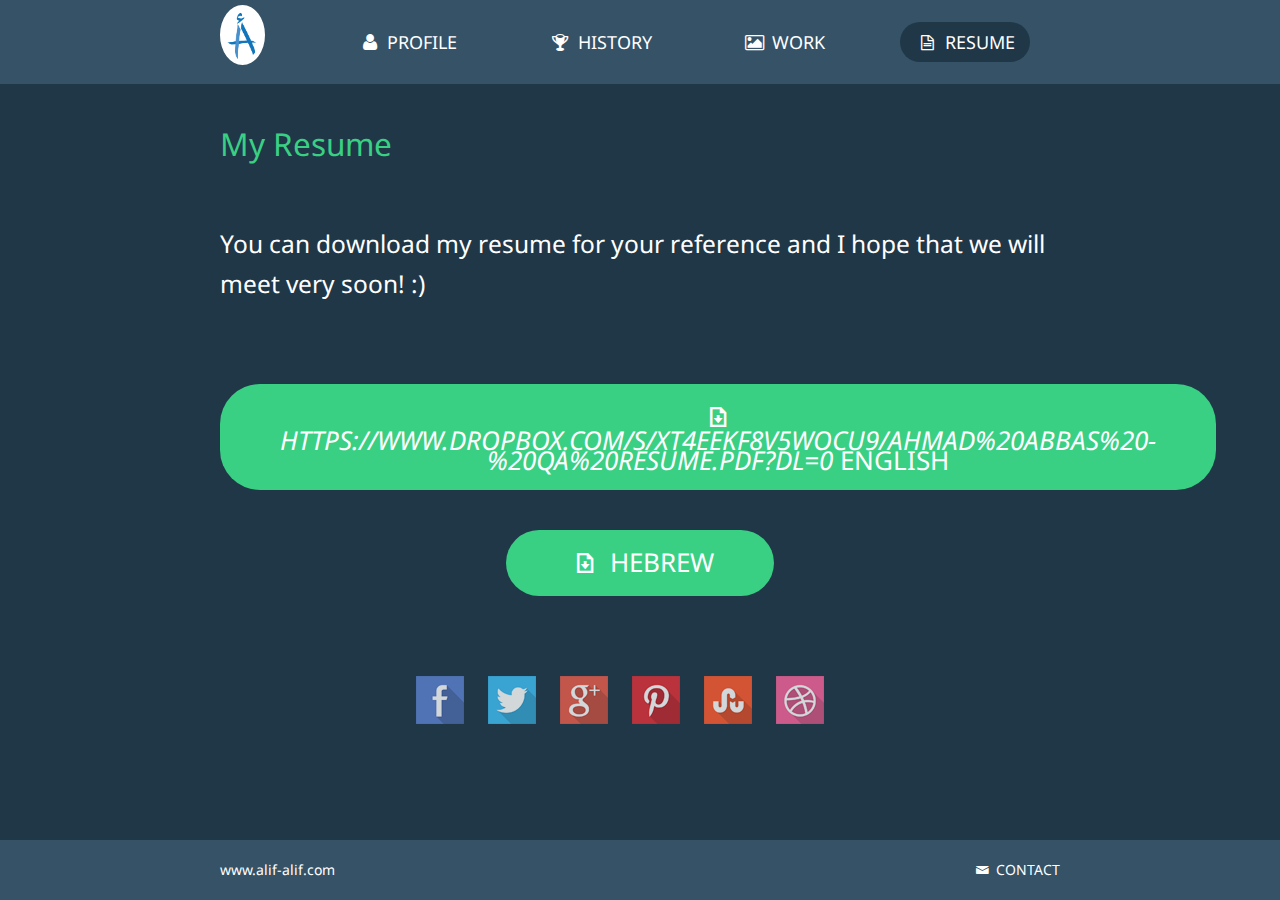
<file: resume.html>
<!DOCTYPE html>
<html lang="en">
<head>
<title>Mini Portfolio | Resume</title>
<meta charset="utf-8">
<meta name="viewport" content="width=device-width, initial-scale=1.0">
<link href="css/bootstrap.css" rel="stylesheet">
<link href="css/style.css" rel="stylesheet">
<link href="font/css/fontello.css" rel="stylesheet">
<link href='http://fonts.googleapis.com/css?family=Droid+Sans:400,700' rel='stylesheet' type='text/css'>
</head>
<body>
<div class="navbar">
  <div class="navbar-inner">
    <div class="container"> <a class="btn btn-navbar" data-toggle="collapse" data-target=".nav-collapse"> <span class="icon-bar"></span> <span class="icon-bar"></span> <span class="icon-bar"></span> </a> <a class="brand" href="index.html"><img src="img/user.png" style="background:white; height: 50px;" alt=""></a>
      <ul class="nav nav-collapse pull-right">
        <li><a href="index.html"><i class="icon-user"></i> Profile</a></li>
        <li><a href="skills.html"><i class="icon-trophy"></i> History</a></li>
        <li><a href="work.html"><i class="icon-picture"></i> Work</a></li>
        <li><a href="resume.html" class="active"><i class="icon-doc-text"></i> Resume</a></li>
      </ul>
      <div class="nav-collapse collapse"></div>
    </div>
  </div>
</div>
<div class="container resume">
  <h2>My Resume</h2>
  <h3>You can download my resume for your reference and I hope that we will meet very soon! :)</h3>
   <div class="btn-center"> <a href="" class="hire-me"><i class="icon-download">https://www.dropbox.com/s/xt4eekf8v5wocu9/Ahmad%20Abbas%20-%20QA%20resume.pdf?dl=0</i> English</a></div>
  <div class="btn-center"> <a href="https://www.dropbox.com/s/s4bkbxcl4evkt69/%D7%90%D7%97%D7%9E%D7%93%20%D7%A2%D7%91%D7%90%D7%A1%20-%20%D7%A7%D7%95%D7%A8%D7%95%D7%AA%20%D7%97%D7%99%D7%99%D7%9D.pdf?dl=0" class="hire-me"><i class="icon-download"></i> Hebrew</a></div>
</div>
<div class="row social">
  <ul class="social-icons">
    <li><a href="#"><img src="img/fb.png" alt=""></a></li>
    <li><a href="#"><img src="img/tw.png" alt=""></a></li>
    <li><a href="#"><img src="img/go.png" alt=""></a></li>
    <li><a href="#"><img src="img/pin.png" alt=""></a></li>
    <li><a href="#"><img src="img/st.png" alt=""></a></li>
    <li><a href="#"><img src="img/dr.png" alt=""></a></li>
  </ul>
</div>
<div class="footer">
  <div class="container">
    <p class="pull-left"><a href="http://alif-alif.co">www.alif-alif.com</a></p>
    <p class="pull-right"><a href="#myModal" role="button" data-toggle="modal"> <i class="icon-mail"></i> CONTACT</a></p>
  </div>
</div>
<div id="myModal" class="modal hide fade" tabindex="-1" role="dialog" aria-labelledby="myModalLabel" aria-hidden="true">
  <div class="modal-header">
    <button type="button" class="close" data-dismiss="modal" aria-hidden="true">×</button>
    <h3 id="myModalLabel"><i class="icon-mail"></i> Contact Me</h3>
  </div>
  <div class="modal-body">
    <form action="#">
      <input type="text" placeholder="Yopur Name">
      <input type="text" placeholder="Your Email">
      <input type="text" placeholder="Website (Optional)">
      <textarea rows="3" style="width:80%"></textarea>
      <br>
      <button type="submit" class="btn btn-large"><i class="icon-paper-plane"></i> SUBMIT</button>
    </form>
  </div>
</div>
<script src="js/jquery-1.10.1.min.js"></script>
<script src="js/bootstrap.min.js"></script>
<script>
$('#myModal').modal('hidden')
</script>
</body>
</html>
</file>
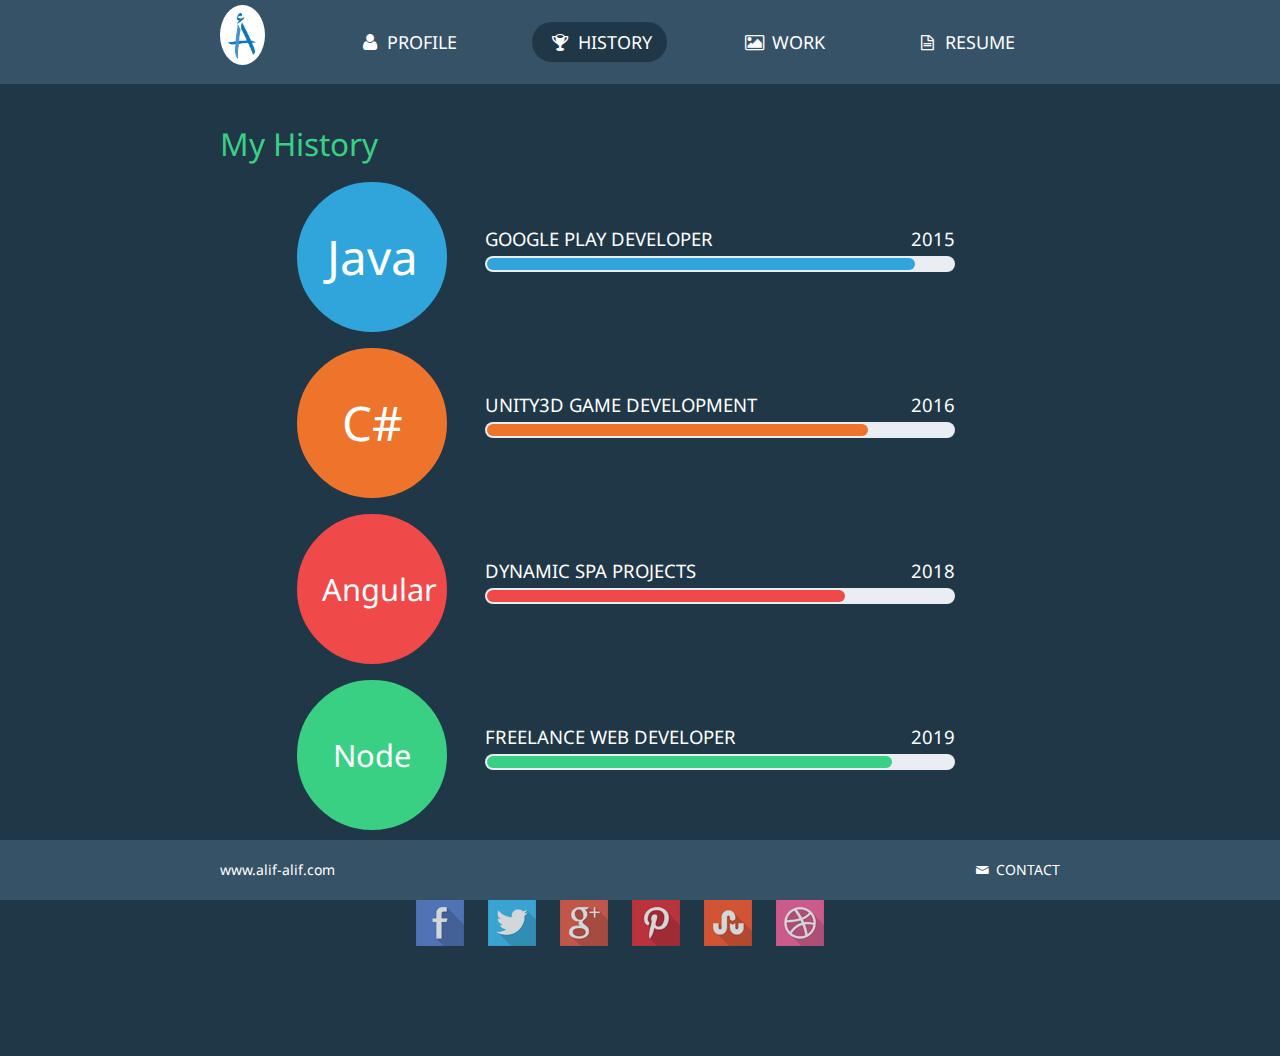
<file: skills.html>
<!DOCTYPE html>
<html lang="en">
<head>
<title>Ahmad Abbas | History</title>
<meta charset="utf-8">
<meta name="viewport" content="width=device-width, initial-scale=1.0">
<link href="css/bootstrap.css" rel="stylesheet">
<link href="css/style.css" rel="stylesheet">
<link href="font/css/fontello.css" rel="stylesheet">
<link href='http://fonts.googleapis.com/css?family=Droid+Sans:400,700' rel='stylesheet' type='text/css'>
</head>
<body>
<div class="navbar">
  <div class="navbar-inner">
    <div class="container"> <a class="btn btn-navbar" data-toggle="collapse" data-target=".nav-collapse"> <span class="icon-bar"></span> <span class="icon-bar"></span> <span class="icon-bar"></span> </a> <a class="brand" href="index.html"><img src="img/user.png" style="background:white; height: 50px;" alt=""></a>
      <ul class="nav nav-collapse pull-right">
        <li><a href="index.html"><i class="icon-user"></i> Profile</a></li>
        <li><a href="skills.html" class="active"><i class="icon-trophy"></i> History</a></li>
        <li><a href="work.html"><i class="icon-picture"></i> Work</a></li>
        <li><a href="resume.html"><i class="icon-doc-text"></i> Resume</a></li>
      </ul>
      <div class="nav-collapse collapse"></div>
    </div>
  </div>
</div>
<div class="container skills">
  <h2>My History</h2>
  <div class="row">
    <div class="span3">
      <div class="ps">
        <h3>Java</h3>
      </div>
    </div>
    <div class="span5">
      <h3>Google Play Developer <span>2015</span></h3>
      <div class="expand-bg"> <span class="expand ps2"> &nbsp; </span> </div>
    </div>
  </div>
  <div class="row">
    <div class="span3">
      <div class="ai">
        <h3>C#</h3>
      </div>
    </div>
    <div class="span5">
      <h3>Unity3D Game Development <span>2016</span></h3>
      <div class="expand-bg"> <span class="expand ai2"> &nbsp; </span> </div>
    </div>
  </div>
  <div class="row">
    <div class="span3">
      <div class="html">
        <h3>Angular</h3>
      </div>
    </div>
    <div class="span5">
      <h3>Dynamic SPA Projects <span>2018</span></h3>
      <div class="expand-bg"> <span class="expand html2"> &nbsp; </span> </div>
    </div>
  </div>
  <div class="row">
    <div class="span3">
      <div class="css">
        <h3>Node</h3>
      </div>
    </div>
    <div class="span5">
      <h3>Freelance Web Developer <span>2019</span></h3>
      <div class="expand-bg"> <span class="expand css2"> &nbsp; </span> </div>
    </div>
  </div>
</div>
<div class="row social">
  <ul class="social-icons">
    <li><a href="#"><img src="img/fb.png" alt=""></a></li>
    <li><a href="#"><img src="img/tw.png" alt=""></a></li>
    <li><a href="#"><img src="img/go.png" alt=""></a></li>
    <li><a href="#"><img src="img/pin.png" alt=""></a></li>
    <li><a href="#"><img src="img/st.png" alt=""></a></li>
    <li><a href="#"><img src="img/dr.png" alt=""></a></li>
  </ul>
</div>
<div class="footer">
  <div class="container">
    <p class="pull-left"><a href="http://alif-alif.co">www.alif-alif.com</a></p>
    <p class="pull-right"><a href="#myModal" role="button" data-toggle="modal"> <i class="icon-mail"></i> CONTACT</a></p>
  </div>
</div>
<div id="myModal" class="modal hide fade" tabindex="-1" role="dialog" aria-labelledby="myModalLabel" aria-hidden="true">
  <div class="modal-header">
    <button type="button" class="close" data-dismiss="modal" aria-hidden="true">×</button>
    <h3 id="myModalLabel"><i class="icon-mail"></i> Contact Me</h3>
  </div>
  <div class="modal-body">
    <form action="#">
      <input type="text" placeholder="Yopur Name">
      <input type="text" placeholder="Your Email">
      <input type="text" placeholder="Website (Optional)">
      <textarea rows="3" style="width:80%"></textarea>
      <br>
      <button type="submit" class="btn btn-large"><i class="icon-paper-plane"></i> SUBMIT</button>
    </form>
  </div>
</div>
<script src="js/jquery-1.10.1.min.js"></script>
<script src="js/bootstrap.min.js"></script>
<script>
$('#myModal').modal('hidden')
</script>
</body>
</html>
</file>
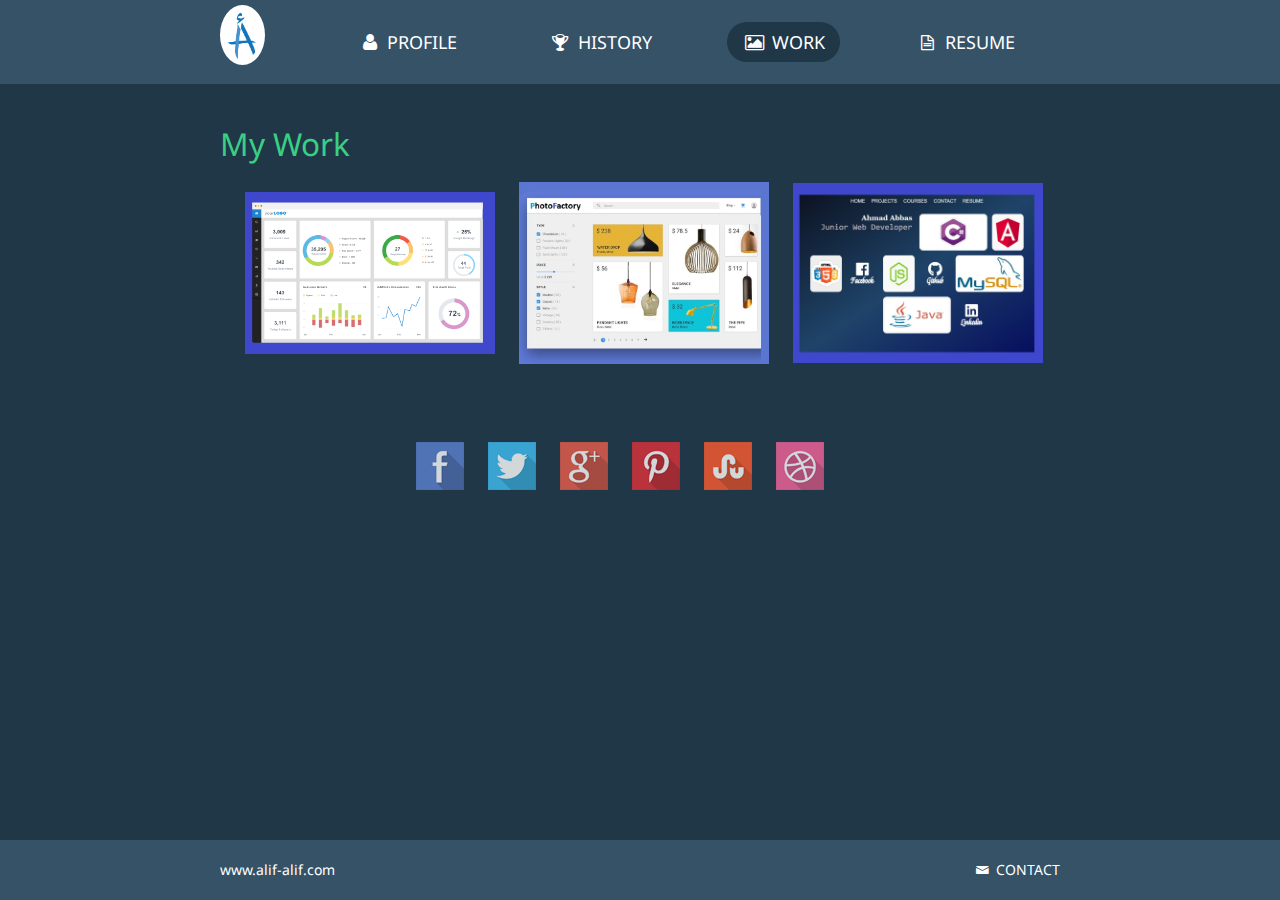
<file: work.html>
<!DOCTYPE html>
<html lang="en">
<head>
<title>Ahmad Abbas | Work</title>
<meta charset="utf-8">
<meta name="viewport" content="width=device-width, initial-scale=1.0">
<link href="css/bootstrap.css" rel="stylesheet">
<link href="css/style.css" rel="stylesheet">
<link href="font/css/fontello.css" rel="stylesheet">
<link href='http://fonts.googleapis.com/css?family=Droid+Sans:400,700' rel='stylesheet' type='text/css'>
<link rel="stylesheet" type="text/css" href="css/jquery.fancybox.css" media="screen">
</head>
<body>
<div class="navbar">
  <div class="navbar-inner">
    <div class="container"> <a class="btn btn-navbar" data-toggle="collapse" data-target=".nav-collapse"> <span class="icon-bar"></span> <span class="icon-bar"></span> <span class="icon-bar"></span> </a> <a class="brand" href="index.html"><img src="img/user.png" style="background:white; height: 50px;" alt=""></a>
      <ul class="nav nav-collapse pull-right">
        <li><a href="index.html"><i class="icon-user"></i> Profile</a></li>
        <li><a href="skills.html"><i class="icon-trophy"></i> History</a></li>
        <li><a href="work.html" class="active"><i class="icon-picture"></i> Work</a></li>
        <li><a href="resume.html"><i class="icon-doc-text"></i> Resume</a></li>
      </ul>
      <div class="nav-collapse collapse"></div>
    </div>
  </div>
</div>
<div class="container work">
  <h2>My Work</h2>
  <ul class="work-images">
    <li>
      <div><a class="fancybox-thumb" rel="fancybox-thumb" href="img/1.png" title="Image 01"><img src="img/1.png" style="max-width: 250px;"></a></div>
    </li>
    <li>
      <div><a class="fancybox-thumb" rel="fancybox-thumb" href="img/2.jpg"><img src="img/2.jpg"  style="max-width: 250px;"></a></div>
    </li>
    <li>
      <div><a class="fancybox-thumb" rel="fancybox-thumb" href="img/3.jpg"><img src="img/3.jpg"  style="max-width: 250px;"></a></div>
    </li>
  </ul>
</div>
<div class="row social">
  <ul class="social-icons">
    <li><a href="#"><img src="img/fb.png" alt=""></a></li>
    <li><a href="#"><img src="img/tw.png" alt=""></a></li>
    <li><a href="#"><img src="img/go.png" alt=""></a></li>
    <li><a href="#"><img src="img/pin.png" alt=""></a></li>
    <li><a href="#"><img src="img/st.png" alt=""></a></li>
    <li><a href="#"><img src="img/dr.png" alt=""></a></li>
  </ul>
</div>
<div class="footer">
  <div class="container">
    <p class="pull-left"><a href="http://alif-alif.co">www.alif-alif.com</a></p>
    <p class="pull-right"><a href="#myModal" role="button" data-toggle="modal"> <i class="icon-mail"></i> CONTACT</a></p>
  </div>
</div>
<div id="myModal" class="modal hide fade" tabindex="-1" role="dialog" aria-labelledby="myModalLabel" aria-hidden="true">
  <div class="modal-header">
    <button type="button" class="close" data-dismiss="modal" aria-hidden="true">×</button>
    <h3 id="myModalLabel"><i class="icon-mail"></i> Contact Me</h3>
  </div>
  <div class="modal-body">
    <form action="#">
      <input type="text" placeholder="Yopur Name">
      <input type="text" placeholder="Your Email">
      <input type="text" placeholder="Website (Optional)">
      <textarea rows="3" style="width:80%"></textarea>
      <br>
      <button type="submit" class="btn btn-large"><i class="icon-paper-plane"></i> SUBMIT</button>
    </form>
  </div>
</div>
<script src="js/jquery-1.10.1.min.js"></script>
<script src="js/bootstrap.min.js"></script>
<script>
$('#myModal').modal('hidden')
</script>
<script src="js/jquery.fancybox.js?v=2.1.5"></script>
<script>
$(document).ready(function () {
    $(".fancybox-thumb").fancybox({
        helpers: {
            title: {
                type: 'inside'
            },
            overlay: {
                css: {
                    'background': 'rgba(1,1,1,0.65)'
                }
            }
        }
    });
});
</script>
</body>
</html>
</file>
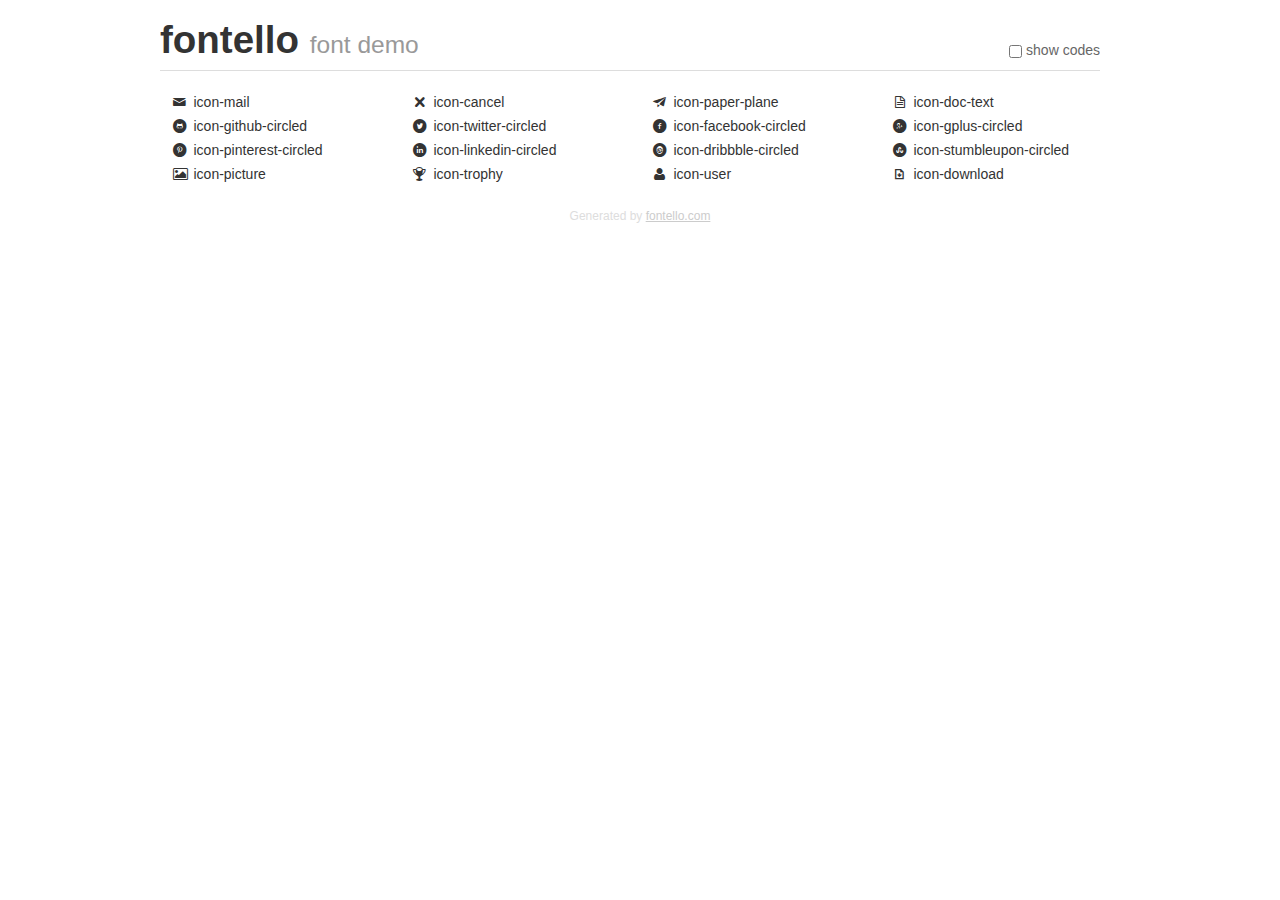
<file: font/demo.html>
<!DOCTYPE html>
<html>
  <head><!--[if lt IE 9]>
    <script src="http://html5shim.googlecode.com/svn/trunk/html5.js"></script><![endif]-->
    <meta charset="UTF-8"><style type="text/css">/*
 * Bootstrap v2.2.1
 *
 * Copyright 2012 Twitter, Inc
 * Licensed under the Apache License v2.0
 * http://www.apache.org/licenses/LICENSE-2.0
 *
 * Designed and built with all the love in the world @twitter by @mdo and @fat.
 */
.clearfix {
  *zoom: 1;
}
.clearfix:before,
.clearfix:after {
  display: table;
  content: "";
  line-height: 0;
}
.clearfix:after {
  clear: both;
}
html {
  font-size: 100%;
  -webkit-text-size-adjust: 100%;
  -ms-text-size-adjust: 100%;
}
a:focus {
  outline: thin dotted #333;
  outline: 5px auto -webkit-focus-ring-color;
  outline-offset: -2px;
}
a:hover,
a:active {
  outline: 0;
}
button,
input,
select,
textarea {
  margin: 0;
  font-size: 100%;
  vertical-align: middle;
}
button,
input {
  *overflow: visible;
  line-height: normal;
}
button::-moz-focus-inner,
input::-moz-focus-inner {
  padding: 0;
  border: 0;
}
body {
  margin: 0;
  font-family: "Helvetica Neue", Helvetica, Arial, sans-serif;
  font-size: 14px;
  line-height: 20px;
  color: #333;
  background-color: #fff;
}
a {
  color: #08c;
  text-decoration: none;
}
a:hover {
  color: #005580;
  text-decoration: underline;
}
.row {
  margin-left: -20px;
  *zoom: 1;
}
.row:before,
.row:after {
  display: table;
  content: "";
  line-height: 0;
}
.row:after {
  clear: both;
}
[class*="span"] {
  float: left;
  min-height: 1px;
  margin-left: 20px;
}
.container,
.navbar-static-top .container,
.navbar-fixed-top .container,
.navbar-fixed-bottom .container {
  width: 940px;
}
.span12 {
  width: 940px;
}
.span11 {
  width: 860px;
}
.span10 {
  width: 780px;
}
.span9 {
  width: 700px;
}
.span8 {
  width: 620px;
}
.span7 {
  width: 540px;
}
.span6 {
  width: 460px;
}
.span5 {
  width: 380px;
}
.span4 {
  width: 300px;
}
.span3 {
  width: 220px;
}
.span2 {
  width: 140px;
}
.span1 {
  width: 60px;
}
[class*="span"].pull-right,
.row-fluid [class*="span"].pull-right {
  float: right;
}
.container {
  margin-right: auto;
  margin-left: auto;
  *zoom: 1;
}
.container:before,
.container:after {
  display: table;
  content: "";
  line-height: 0;
}
.container:after {
  clear: both;
}
p {
  margin: 0 0 10px;
}
.lead {
  margin-bottom: 20px;
  font-size: 21px;
  font-weight: 200;
  line-height: 30px;
}
small {
  font-size: 85%;
}
h1 {
  margin: 10px 0;
  font-family: inherit;
  font-weight: bold;
  line-height: 20px;
  color: inherit;
  text-rendering: optimizelegibility;
}
h1 small {
  font-weight: normal;
  line-height: 1;
  color: #999;
}
h1 {
  line-height: 40px;
}
h1 {
  font-size: 38.5px;
}
h1 small {
  font-size: 24.5px;
}
body {
  margin-top: 90px;
}
.header {
  position: fixed;
  top: 0;
  left: 50%;
  margin-left: -480px;
  background-color: #fff;
  border-bottom: 1px solid #ddd;
  padding-top: 10px;
  z-index: 10;
}
.footer {
  color: #ddd;
  font-size: 12px;
  text-align: center;
  margin-top: 20px;
}
.footer a {
  color: #ccc;
  text-decoration: underline;
}
.the-icons {
  font-size: 14px;
  line-height: 24px;
}
.switch {
  position: absolute;
  right: 0;
  bottom: 10px;
  color: #666;
}
.switch input {
  margin-right: 0.3em;
}
.codesOn .i-name {
  display: none;
}
.codesOn .i-code {
  display: inline;
}
.i-code {
  display: none;
}
</style>
    <link rel="stylesheet" href="css/fontello.css">
    <link rel="stylesheet" href="css/animation.css"><!--[if IE 7]>
    <link rel="stylesheet" href="css/fontello-ie7.css"><![endif]-->
    <script>
      function toggleCodes(on) {
        var obj = document.getElementById('icons');
        
        if (on) {
          obj.className += ' codesOn';
        } else {
          obj.className = obj.className.replace(' codesOn', '');
        }
      }
      
    </script>
  </head>
  <body>
    <div class="container header">
      <h1>
        fontello
         <small>font demo</small>
      </h1>
      <label class="switch">
        <input type="checkbox" onclick="toggleCodes(this.checked)">show codes
      </label>
    </div>
    <div id="icons" class="container">
      <div class="row">
        <div title="Code: 0xe806" class="the-icons span3"><i class="icon-mail"></i> <span class="i-name">icon-mail</span><span class="i-code">0xe806</span></div>
        <div title="Code: 0xe80f" class="the-icons span3"><i class="icon-cancel"></i> <span class="i-name">icon-cancel</span><span class="i-code">0xe80f</span></div>
        <div title="Code: 0xe804" class="the-icons span3"><i class="icon-paper-plane"></i> <span class="i-name">icon-paper-plane</span><span class="i-code">0xe804</span></div>
        <div title="Code: 0xe803" class="the-icons span3"><i class="icon-doc-text"></i> <span class="i-name">icon-doc-text</span><span class="i-code">0xe803</span></div>
      </div>
      <div class="row">
        <div title="Code: 0xe80e" class="the-icons span3"><i class="icon-github-circled"></i> <span class="i-name">icon-github-circled</span><span class="i-code">0xe80e</span></div>
        <div title="Code: 0xe808" class="the-icons span3"><i class="icon-twitter-circled"></i> <span class="i-name">icon-twitter-circled</span><span class="i-code">0xe808</span></div>
        <div title="Code: 0xe807" class="the-icons span3"><i class="icon-facebook-circled"></i> <span class="i-name">icon-facebook-circled</span><span class="i-code">0xe807</span></div>
        <div title="Code: 0xe809" class="the-icons span3"><i class="icon-gplus-circled"></i> <span class="i-name">icon-gplus-circled</span><span class="i-code">0xe809</span></div>
      </div>
      <div class="row">
        <div title="Code: 0xe80a" class="the-icons span3"><i class="icon-pinterest-circled"></i> <span class="i-name">icon-pinterest-circled</span><span class="i-code">0xe80a</span></div>
        <div title="Code: 0xe80b" class="the-icons span3"><i class="icon-linkedin-circled"></i> <span class="i-name">icon-linkedin-circled</span><span class="i-code">0xe80b</span></div>
        <div title="Code: 0xe80c" class="the-icons span3"><i class="icon-dribbble-circled"></i> <span class="i-name">icon-dribbble-circled</span><span class="i-code">0xe80c</span></div>
        <div title="Code: 0xe80d" class="the-icons span3"><i class="icon-stumbleupon-circled"></i> <span class="i-name">icon-stumbleupon-circled</span><span class="i-code">0xe80d</span></div>
      </div>
      <div class="row">
        <div title="Code: 0xe802" class="the-icons span3"><i class="icon-picture"></i> <span class="i-name">icon-picture</span><span class="i-code">0xe802</span></div>
        <div title="Code: 0xe801" class="the-icons span3"><i class="icon-trophy"></i> <span class="i-name">icon-trophy</span><span class="i-code">0xe801</span></div>
        <div title="Code: 0xe800" class="the-icons span3"><i class="icon-user"></i> <span class="i-name">icon-user</span><span class="i-code">0xe800</span></div>
        <div title="Code: 0xe805" class="the-icons span3"><i class="icon-download"></i> <span class="i-name">icon-download</span><span class="i-code">0xe805</span></div>
      </div>
    </div>
    <div class="container footer">Generated by <a href="http://fontello.com">fontello.com</a></div>
  </body>
</html>
</file>
<file: font/css/fontello.css>
@font-face {
  font-family: 'fontello';
  src: url('../font/fontello.eot?87773380');
  src: url('../font/fontello.eot?87773380#iefix') format('embedded-opentype'),
       url('../font/fontello.woff?87773380') format('woff'),
       url('../font/fontello.ttf?87773380') format('truetype'),
       url('../font/fontello.svg?87773380#fontello') format('svg');
  font-weight: normal;
  font-style: normal;
}
/* Chrome hack: SVG is rendered more smooth in Windozze. 100% magic, uncomment if you need it. */
/* Note, that will break hinting! In other OS-es font will be not as sharp as it could be */
/*
@media screen and (-webkit-min-device-pixel-ratio:0) {
  @font-face {
    font-family: 'fontello';
    src: url('../font/fontello.svg?87773380#fontello') format('svg');
  }
}
*/
 
 [class^="icon-"]:before, [class*=" icon-"]:before {
  font-family: "fontello";
  font-style: normal;
  font-weight: normal;
  speak: none;
 
  display: inline-block;
  text-decoration: inherit;
  width: 1em;
  margin-right: .2em;
  text-align: center;
  /* opacity: .8; */
 
  /* For safety - reset parent styles, that can break glyph codes*/
  font-variant: normal;
  text-transform: none;
     
  /* fix buttons height, for twitter bootstrap */
  line-height: 1em;
 
  /* Animation center compensation - margins should be symmetric */
  /* remove if not needed */
  margin-left: .2em;
 
  /* you can be more comfortable with increased icons size */
  /* font-size: 120%; */
 
  /* Uncomment for 3D effect */
  /* text-shadow: 1px 1px 1px rgba(127, 127, 127, 0.3); */
}
 
.icon-mail:before { content: '\e806'; } /* '' */
.icon-cancel:before { content: '\e80f'; } /* '' */
.icon-paper-plane:before { content: '\e804'; } /* '' */
.icon-doc-text:before { content: '\e803'; } /* '' */
.icon-github-circled:before { content: '\e80e'; } /* '' */
.icon-twitter-circled:before { content: '\e808'; } /* '' */
.icon-facebook-circled:before { content: '\e807'; } /* '' */
.icon-gplus-circled:before { content: '\e809'; } /* '' */
.icon-pinterest-circled:before { content: '\e80a'; } /* '' */
.icon-linkedin-circled:before { content: '\e80b'; } /* '' */
.icon-dribbble-circled:before { content: '\e80c'; } /* '' */
.icon-stumbleupon-circled:before { content: '\e80d'; } /* '' */
.icon-picture:before { content: '\e802'; } /* '' */
.icon-trophy:before { content: '\e801'; } /* '' */
.icon-user:before { content: '\e800'; } /* '' */
.icon-download:before { content: '\e805'; } /* '' */
</file>
<file: font/css/fontello-ie7.css>
[class^="icon-"], [class*=" icon-"] {
  font-family: 'fontello';
  font-style: normal;
  font-weight: normal;
 
  /* fix buttons height */
  line-height: 1em;
 
  /* you can be more comfortable with increased icons size */
  /* font-size: 120%; */
}
 
.icon-mail { *zoom: expression( this.runtimeStyle['zoom'] = '1', this.innerHTML = '&#xe806;&nbsp;'); }
.icon-cancel { *zoom: expression( this.runtimeStyle['zoom'] = '1', this.innerHTML = '&#xe80f;&nbsp;'); }
.icon-paper-plane { *zoom: expression( this.runtimeStyle['zoom'] = '1', this.innerHTML = '&#xe804;&nbsp;'); }
.icon-doc-text { *zoom: expression( this.runtimeStyle['zoom'] = '1', this.innerHTML = '&#xe803;&nbsp;'); }
.icon-github-circled { *zoom: expression( this.runtimeStyle['zoom'] = '1', this.innerHTML = '&#xe80e;&nbsp;'); }
.icon-twitter-circled { *zoom: expression( this.runtimeStyle['zoom'] = '1', this.innerHTML = '&#xe808;&nbsp;'); }
.icon-facebook-circled { *zoom: expression( this.runtimeStyle['zoom'] = '1', this.innerHTML = '&#xe807;&nbsp;'); }
.icon-gplus-circled { *zoom: expression( this.runtimeStyle['zoom'] = '1', this.innerHTML = '&#xe809;&nbsp;'); }
.icon-pinterest-circled { *zoom: expression( this.runtimeStyle['zoom'] = '1', this.innerHTML = '&#xe80a;&nbsp;'); }
.icon-linkedin-circled { *zoom: expression( this.runtimeStyle['zoom'] = '1', this.innerHTML = '&#xe80b;&nbsp;'); }
.icon-dribbble-circled { *zoom: expression( this.runtimeStyle['zoom'] = '1', this.innerHTML = '&#xe80c;&nbsp;'); }
.icon-stumbleupon-circled { *zoom: expression( this.runtimeStyle['zoom'] = '1', this.innerHTML = '&#xe80d;&nbsp;'); }
.icon-picture { *zoom: expression( this.runtimeStyle['zoom'] = '1', this.innerHTML = '&#xe802;&nbsp;'); }
.icon-trophy { *zoom: expression( this.runtimeStyle['zoom'] = '1', this.innerHTML = '&#xe801;&nbsp;'); }
.icon-user { *zoom: expression( this.runtimeStyle['zoom'] = '1', this.innerHTML = '&#xe800;&nbsp;'); }
.icon-download { *zoom: expression( this.runtimeStyle['zoom'] = '1', this.innerHTML = '&#xe805;&nbsp;'); }
</file>
<file: css/style.css>
/*This stylesheet contains some custom class rather than Bootstrap*/
		
a.brand img {
	border-radius:50%;
	border:5px solid #fff;
}
.profile, .skills, .work, .resume {
	padding:30px 0;
}
.profile h2, .skills h2, .work h2, .resume h2 {
	font-weight:normal;
	color: #39D084;
}
/***** Profile *****/
	.profile h1 {
	color:#39d084;
	font-weight: normal;
}
.profile h3 {
	color:#fff;
	font-weight: normal;
}
.profile p {
	color:#fff;
	font-size:18px;
	line-height: 35px;
	margin-top: 30px;
}
.profile .container .span5 {
	padding:40px 0;
}
a.hire-me {
	display: inline-block;
 *display: inline;
	padding:20px 60px;
	background:#39d084;
	color:#fff;
	text-transform:uppercase;
	font-size:26px;
	margin:20px 0;
	-webkit-border-radius: 40px;
	-moz-border-radius: 40px;
	border-radius: 40px;
}
a.hire-me:hover {
	text-decoration:none;
	background:#11d170;
}
.social {
	text-align:center;
	padding-bottom:80px;
}
ul.social-icons {
	margin:20px 0;
}
ul.social-icons li {
	list-style:none;
	display:inline-block;
	margin:10px;
}
ul.social-icons li:first-child {
	margin-left:0;
}
ul.social-icons li a {
	opacity:0.8;
}
ul.social-icons li a:hover {
	opacity:1;
}
/***** Skills *****/
.skills .span3 {
	width:235px;
	overflow: hidden;
}
.skills .span5 {
	text-align:left;
	padding:47px 0;
}
.skills .ps, .skills .ai, .skills .html, .skills .css {
	padding:25px;
	width:100px;
	height:100px;
	-webkit-border-radius: 50%;
	-moz-border-radius: 50%;
	border-radius: 50%;
	text-align:center;
	border:8px solid #203748;
	float:right;
	-webkit-transition: all 0.2s linear;
	-moz-transition: all 0.2s linear;
	-o-transition: all 0.2s linear;
	transition: all 0.2s linear;
}
.skills .ps {
	background:#30a5dc;
}
.skills .ai {
	background:#ee742b;
}
.skills .html {
	background:#f04949;
}
.skills .css {
	background:#39d084;
}
.skills .ps:hover, .skills .ai:hover, .skills .html:hover, .skills .css:hover {
	border:8px solid #fff;
}
.skills .ps h3, .skills .ai h3, .skills .html h3, .skills .css h3 {
	color:#fff;
	font-size: 3.4em;
	font-weight: normal;
	line-height: 80px;
}
.skills .html h3, .skills .css h3 {
	font-size: 2.2em;
}
.expand-bg {
	background: none repeat scroll 0 0 #EAEDF2;
	border-radius:16px;
	height: 16px;
	margin-bottom: 15px;
	position: relative;
	padding: 0 2px;
}
.expand {
	border-radius: 10px;
	height: 4px;
	margin: 2px 0;
	padding: 4px 0 4px 5px;
	position: absolute;
}
.skills .span5 h3 {
	font-size: 18.5px;
	line-height: 15px;
	font-weight:normal;
	text-transform:uppercase;
}
.skills .span5 h3 span {
	float:right;
}
.ps2 {
	width:90%;
	background:#30a5dc;
	-moz-animation:html5 2s ease-out;
	-webkit-animation:html5 2s ease-out;
}
.ai2 {
	width:80%;
	background:#ee742b;
	-moz-animation:css3 2s ease-out;
	-webkit-animation:css3 2s ease-out;
}
.html2 {
	width:75%;
	background:#f04949;
	-moz-animation:jquery 2s ease-out;
	-webkit-animation:jquery 2s ease-out;
}
.css2 {
	width:85%;
	background:#39d084;
	-moz-animation:photoshop 2s ease-out;
	-webkit-animation:photoshop 2s ease-out;
}
 @-moz-keyframes ps2 {
0% {
width:0px;
}
100% {
width:90%;
}
}
@-moz-keyframes ai2 {
0% {
width:0px;
}
100% {
width:80%;
}
}
@-moz-keyframes html2 {
0% {
width:0px;
}
100% {
width:75%;
}
}
@-moz-keyframes css2 {
0% {
width:0px;
}
100% {
width:85%;
}
}
 @-webkit-keyframes ps2 {
0% {
width:0px;
}
100% {
width:90%;
}
}
@-webkit-keyframes ai {
0% {
width:0px;
}
100% {
width:80%;
}
}
@-webkit-keyframes html {
0% {
width:0px;
}
100% {
width:75%;
}
}
@-webkit-keyframes css {
0% {
width:0px;
}
100% {
width:85%;
}
}
/**** Work container *****/
ul.work-images li {
	list-style:none;
	display:inline-block;
	margin: 8px 10px;
 background:
}
ul.work-images li:first-child {
	margin-left:0;
}
ul.work-images li div {
	background:url(../img/eye.png) 50% 50% no-repeat;
	background-color: #f04949;
	-webkit-transition: all 0.2s linear;
	-moz-transition: all 0.2s linear;
	-o-transition: all 0.2s linear;
	transition: all 0.2s linear;
}
ul.work-images li img {
	-webkit-transition: all 0.2s linear;
	-moz-transition: all 0.2s linear;
	-o-transition: all 0.2s linear;
	transition: all 0.2s linear;
}
ul.work-images li img:hover {
	opacity:0.1;
}
/***** Resume container *****/
.resume h3 {
	margin:60px 0;
}
.resume .btn-center {
	text-align:center;
}
.footer {
	background:#355267;
	position: fixed;
	width: 100%;
	bottom:0;
}
.footer p {
	margin:20px 0;
}
.footer p a {
	color:#fff;
	text-decoration:none;
}
.footer p a:hover {
	color:#39d084;
}
</file>
<file: font/css/animation.css>
/*
   Animation example, for spinners
*/
.animate-spin {
  -moz-animation: spin 2s infinite linear;
  -o-animation: spin 2s infinite linear;
  -webkit-animation: spin 2s infinite linear;
  animation: spin 2s infinite linear;
  display: inline-block;
}
@-moz-keyframes spin {
  0% {
    -moz-transform: rotate(0deg);
    -o-transform: rotate(0deg);
    -webkit-transform: rotate(0deg);
    transform: rotate(0deg);
  }

  100% {
    -moz-transform: rotate(359deg);
    -o-transform: rotate(359deg);
    -webkit-transform: rotate(359deg);
    transform: rotate(359deg);
  }
}
@-webkit-keyframes spin {
  0% {
    -moz-transform: rotate(0deg);
    -o-transform: rotate(0deg);
    -webkit-transform: rotate(0deg);
    transform: rotate(0deg);
  }

  100% {
    -moz-transform: rotate(359deg);
    -o-transform: rotate(359deg);
    -webkit-transform: rotate(359deg);
    transform: rotate(359deg);
  }
}
@-o-keyframes spin {
  0% {
    -moz-transform: rotate(0deg);
    -o-transform: rotate(0deg);
    -webkit-transform: rotate(0deg);
    transform: rotate(0deg);
  }

  100% {
    -moz-transform: rotate(359deg);
    -o-transform: rotate(359deg);
    -webkit-transform: rotate(359deg);
    transform: rotate(359deg);
  }
}
@-ms-keyframes spin {
  0% {
    -moz-transform: rotate(0deg);
    -o-transform: rotate(0deg);
    -webkit-transform: rotate(0deg);
    transform: rotate(0deg);
  }

  100% {
    -moz-transform: rotate(359deg);
    -o-transform: rotate(359deg);
    -webkit-transform: rotate(359deg);
    transform: rotate(359deg);
  }
}
@keyframes spin {
  0% {
    -moz-transform: rotate(0deg);
    -o-transform: rotate(0deg);
    -webkit-transform: rotate(0deg);
    transform: rotate(0deg);
  }

  100% {
    -moz-transform: rotate(359deg);
    -o-transform: rotate(359deg);
    -webkit-transform: rotate(359deg);
    transform: rotate(359deg);
  }
}
</file>
